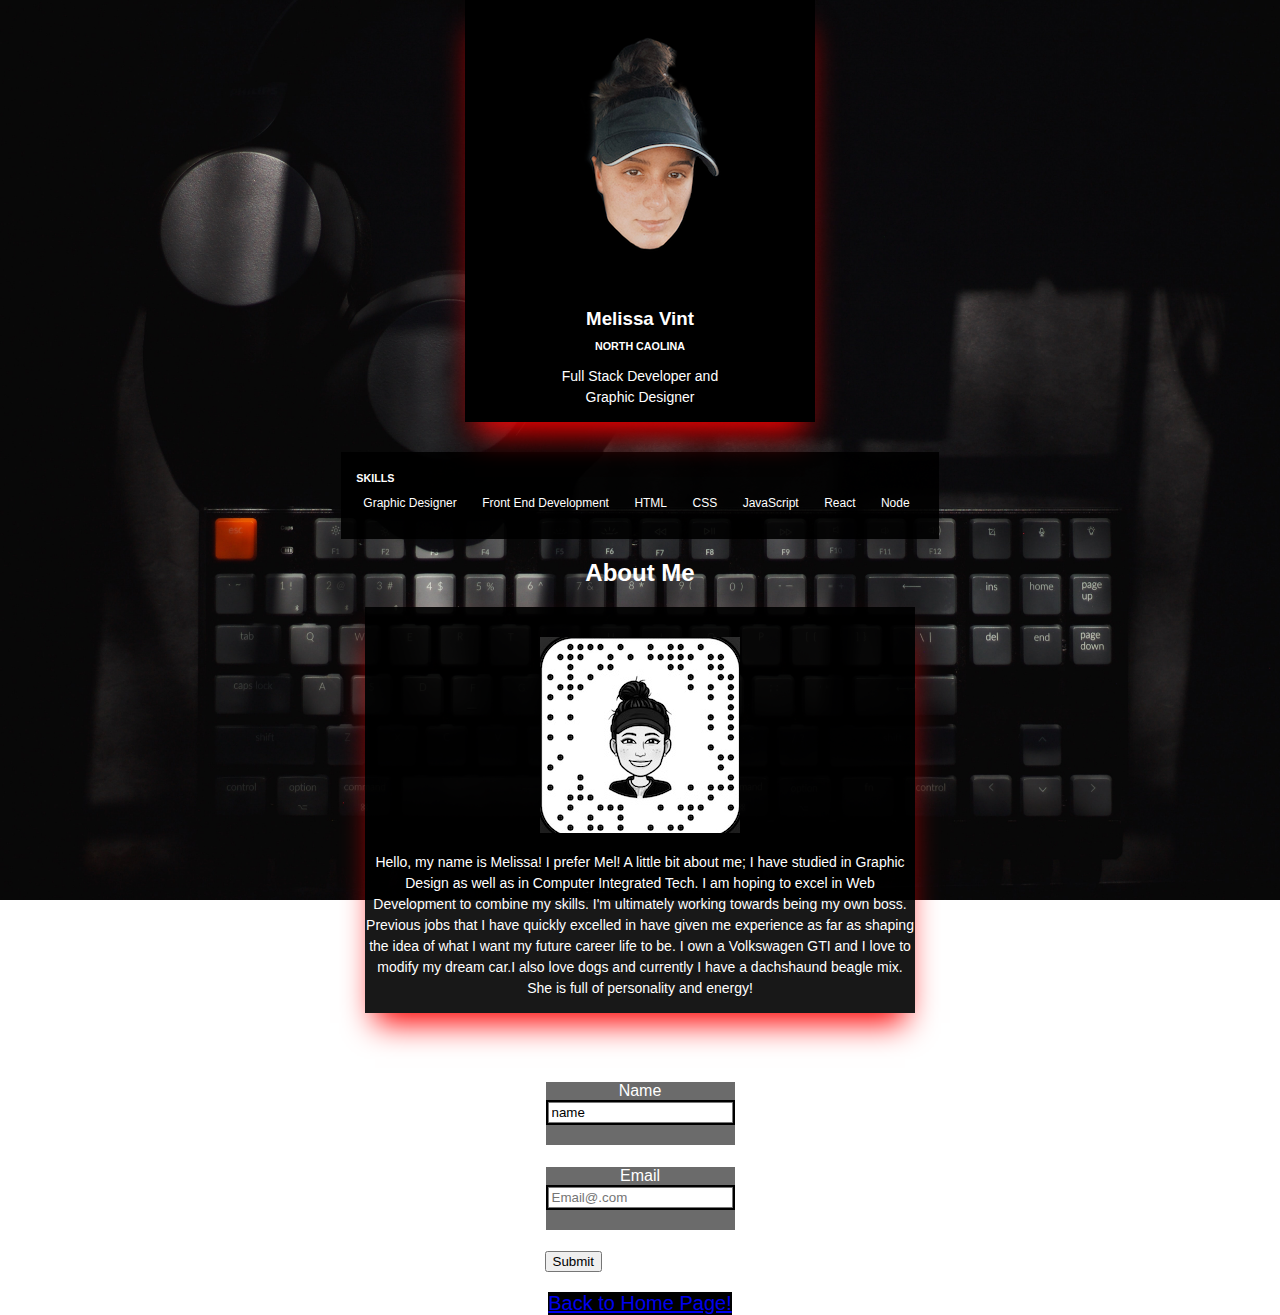
<file: aboutmepage.html>
<!DOCTYPE html>
<html lang="en">
<head>
  <meta charset="utf-8">
  <meta content="width=device-width, initial-scale=1.0" name="viewport">
  <link href="assets/css/aboutme.css" rel="stylesheet">
 
  <title>About Me Page</title>
<div class="card-container">
    <img  src="./assets/images/mepic.png"  alt="snapcode" />
    <h3>Melissa Vint</h3>
    <h6>North Caolina</h6>
    <p>Full Stack Developer and <br />Graphic Designer</p>
    </div>
    <div class="skills">
        <h6>Skills</h6>
        <ul>
            <li>Graphic Designer</li>
            <li>Front End Development</li>
            <li>HTML</li>
            <li>CSS</li>
            <li>JavaScript</li>
            <li>React</li>
            <li>Node</li>
        </ul>
    </div>
</div>
<h2>About Me</h2>
  <div class="card1">
    <img class="card-img-top1" src="assets/images/IMG_2010.jpg"alt="Card image me">
    <div class="card-body1">
      <p class="card-text1">
        Hello, my name is Melissa! I prefer Mel!
        A little bit about me; I have studied in Graphic Design as well as in Computer Integrated Tech. I am hoping to
        excel in Web Development to combine my skills. I'm ultimately working towards being my own boss. Previous jobs
        that I have quickly excelled in have given me experience as far as shaping the idea of what I want my future
        career life to be.
        I own a Volkswagen GTI and I love to modify my dream car.I also love dogs and currently I have a dachshaund
        beagle mix. She is full of personality and energy! </p>

    </div>
  </div>
  <article id="contact" class="contact">
    <h2>Contact Me</h2>
    <form>
      <div class="form-group row">
        <label for="inputName" class="col-sm-2 
        col-form-label">Name</label>
        <div class="col-sm-10">
          <input type="name" readonly class="form-control-plaintext" id="staticName" value="name">
        </div>
      </div>
      <div class="form-group row">
        <label for="staticEmail" class="col-sm-2 
        col-form-label">Email</label>
        <div class="col-sm-10">
          <input type="email" class="form-control" id="inputEmail" placeholder="Email@.com">
        </div>
      </div>
      <button type="submit" class="btn btn-primary mb-2">Submit</button>
    </form>
      </div>
    </form>

  </article>
  <footer>
    <a href="homepage.html">Back to Home Page!</a>
</footer>
</body>
</html>
</file>
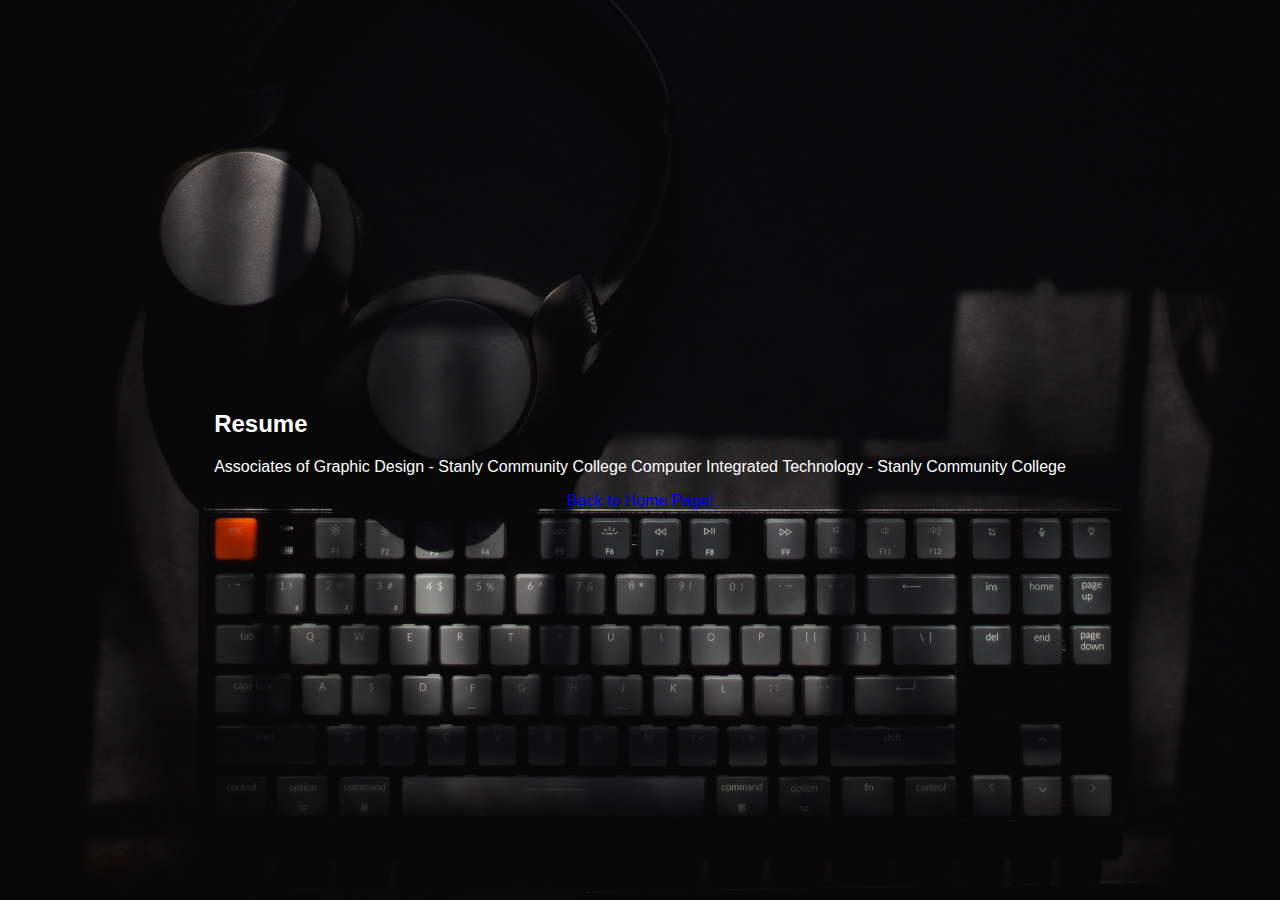
<file: resumepage.html>
<!DOCTYPE html>
<html lang="en">

<head>
    <meta charset="utf-8">
    <meta content="width=device-width, initial-scale=1.0" name="viewport">
    <link href="assets/css/resume.css" rel="stylesheet">
    <title>Resume Page</title>

<body>
    <article id="resume" class="resume">
        <h2>Resume</h2>
        <p class="textp">
            Associates of Graphic Design - Stanly Community College
            Computer Integrated Technology - Stanly Community College
        </p>
    </article>
    <footer>
        <a href="homepage.html">Back to Home Page!</a>
    </footer>
</body>
</html>
</file>
<file: assets/css/aboutme.css>
* {
  box-sizing: border-box;
}

body {
  color: white;
  font-family: Montserrat, sans-serif;
  display: flex;
  align-items: center;
  justify-content: center;
  flex-direction: column;
  background-image: url(/assets/images/picbackground.jpg);
  background-repeat: no-repeat;
  background-attachment: fixed;
  background-size: cover;
  min-height: 100vh;
  margin: 0;
}

h3 {
  margin: 10px 0;
}

h6 {
  margin: 5px 0;
  text-transform: uppercase;
}

p {
  font-size: 14px;
  line-height: 21px;
}

.card1 {
  background-color: #000000e7;
  box-shadow: 0px 20px 30px -10px rgb(255, 0, 0);
  color: #ffffff;
  padding-top: 30px;
  position: relative;
  width: 550px;
  font-size: 20px;
  text-align: center;
}

.card-container {
  background: #000000;
  box-shadow: 0px 20px 30px -10px rgb(255, 0, 0);
  color: #ffffff;
  padding-top: 30px;
  position: relative;
  width: 350px;
  max-width: 100%;
  text-align: center;
}

.card-container .round {
  border: 1px solid #ffffff;
  border-radius: 50%;
  padding: 7px;
}

button.primary {
  background-color: #ffffff;
  border: 1px solid #ffffff;
  border-radius: 3px;
  color: #ffffff;
  font-family: Montserrat, sans-serif;
  font-weight: 500;
  padding: 10px 25px;
}

button.primary.ghost {
  background-color: transparent;
  color: #ffffff;
}

.skills {
  background-color: #000000e7;
  color: #fff;
  text-align: left;
  padding: 15px;
  margin-top: 30px;
}

.skills ul {
  list-style-type: none;
  margin: 0;
  padding: 0;
}

.skills ul li {
  display: inline-block;
  font-size: 12px;
  margin: 0 7px 7px 0;
  padding: 7px;
}
.col-sm-10 {
  border: rgb(0, 0, 0) 2px solid;
  margin-bottom: 20px;
}

.form-group {
  background-color: rgba(0, 0, 0, 0.582);
  color: rgb(255, 255, 255);
  border: white solid 1px;
  margin-top: 20px;
  margin-bottom: 20px;
  text-align: center;
}

.btn .btn-primary .mb-2 {
  border: none;
  inset: none;
  justify-content: center;
  text-align: center;
}

footer {
  margin-top: 20px;
  background-color: rgb(0, 0, 0);
  color: rgb(255, 0, 0);
  font-size: 20px;
  bottom: 0;
  left: 0;
  right: 0;
  text-align: center;
  z-index: 999;
}
</file>
<file: assets/css/resume.css>
* {
    box-sizing: border-box;
  }
  

body {
    color: white;
    font-family: Montserrat, sans-serif;
    display: flex;
    align-items: center;
    justify-content: center;
    flex-direction: column;
    background-image: url(/assets/images/picbackground.jpg);
    background-repeat: no-repeat;
    background-attachment: fixed;
    background-size: cover;
    min-height: 100vh;
    margin: 0;
  }
</file>
